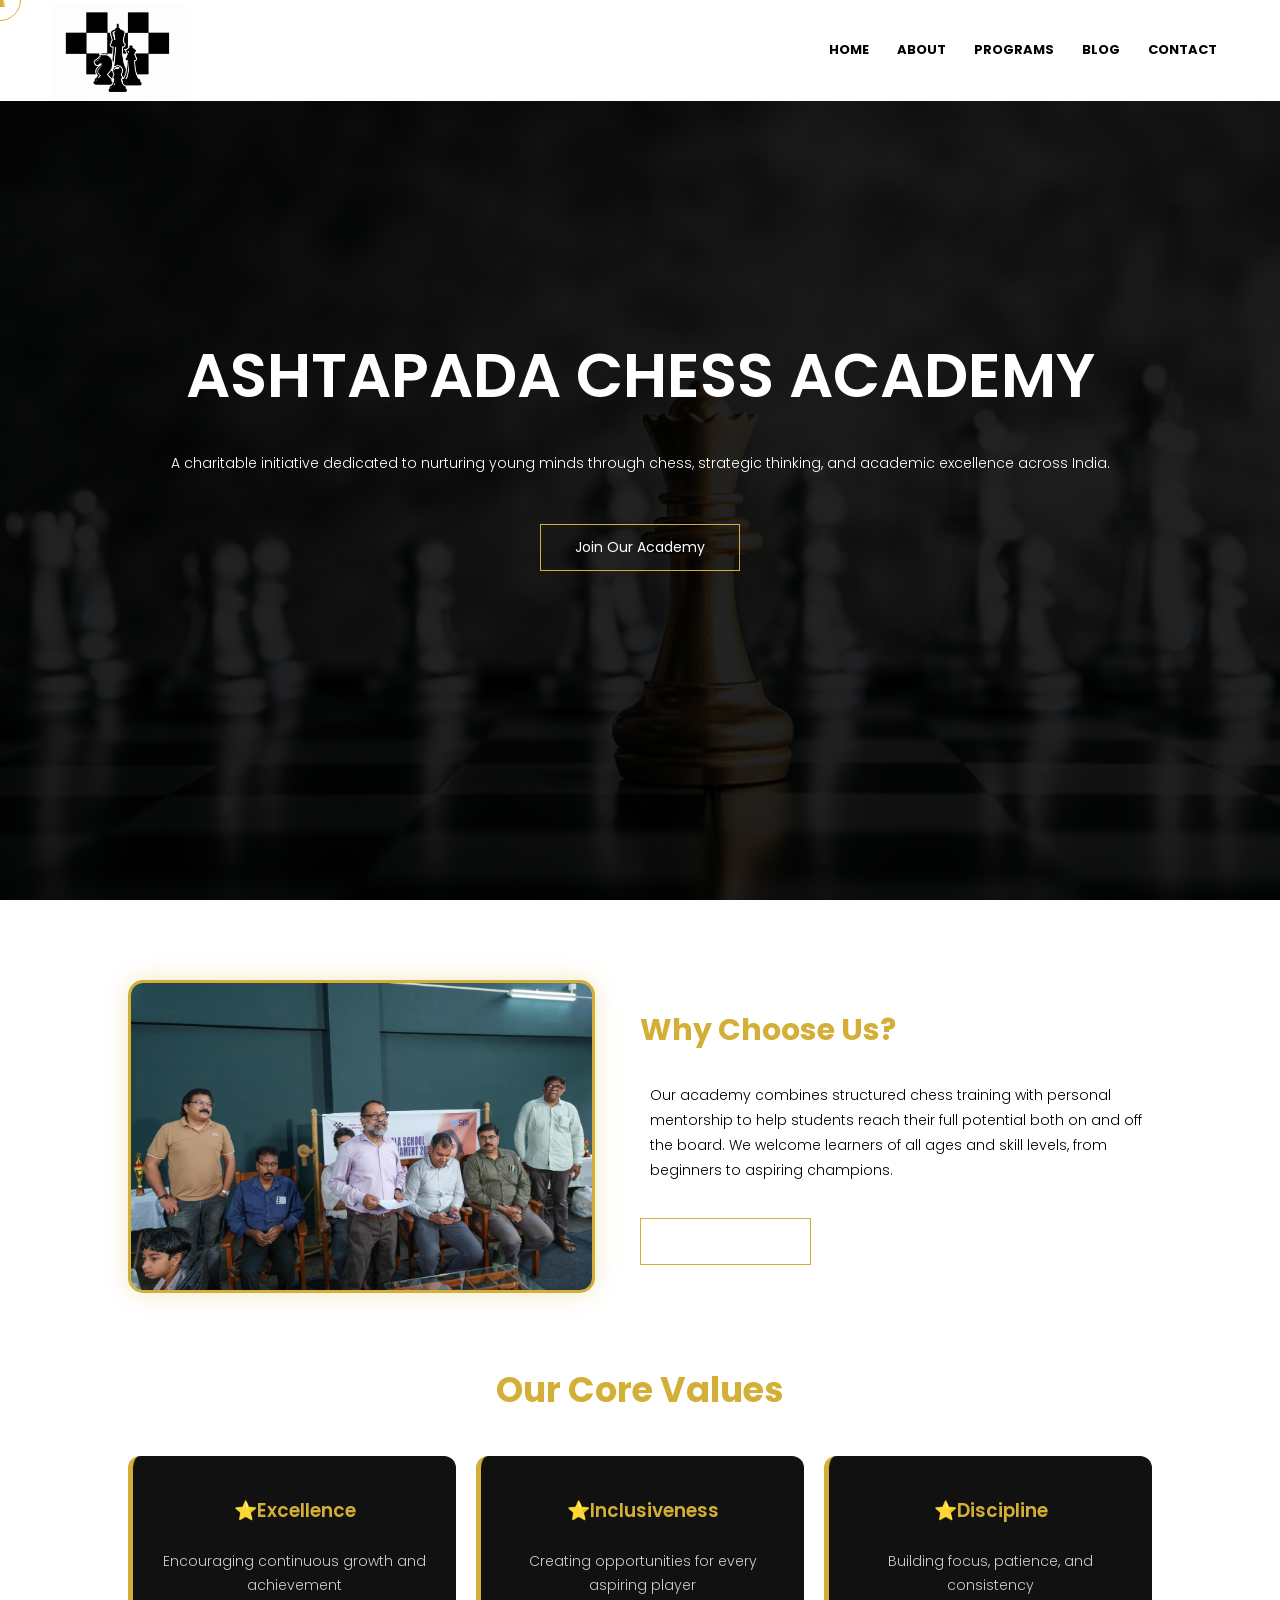
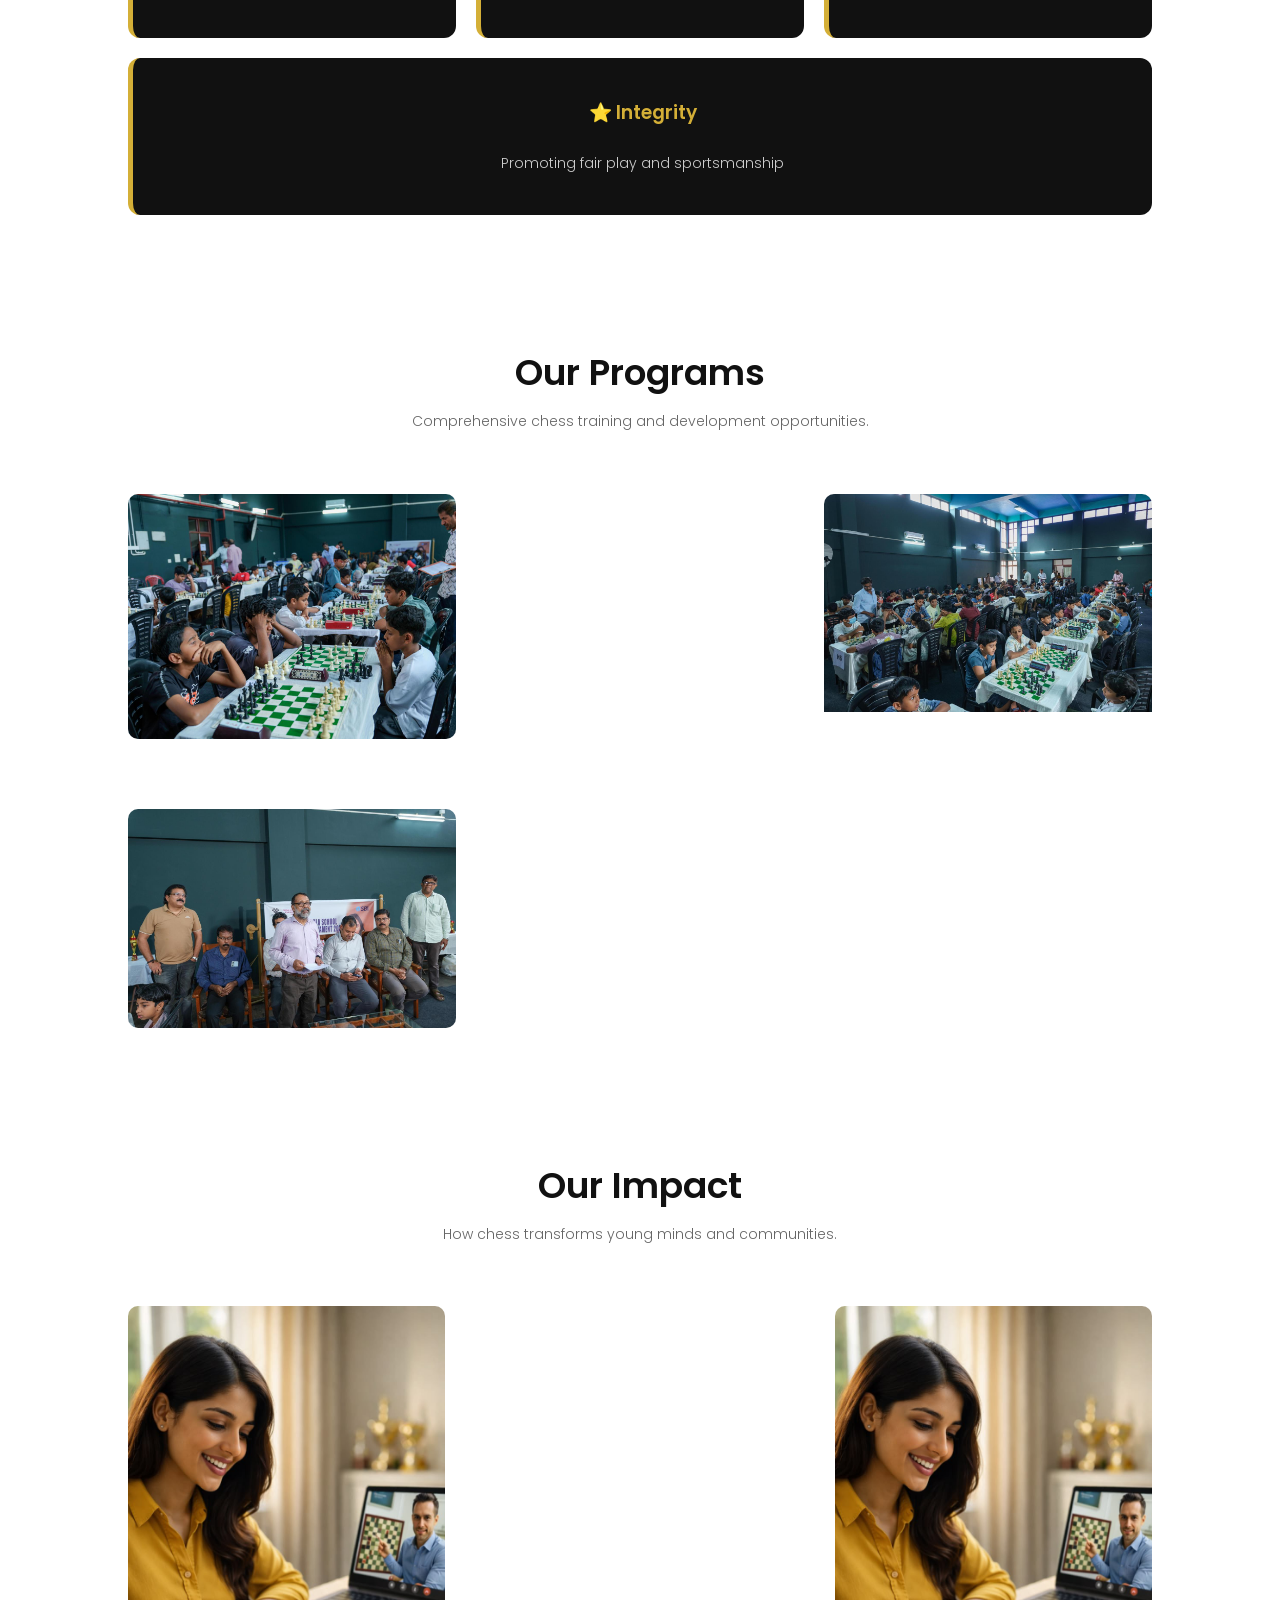
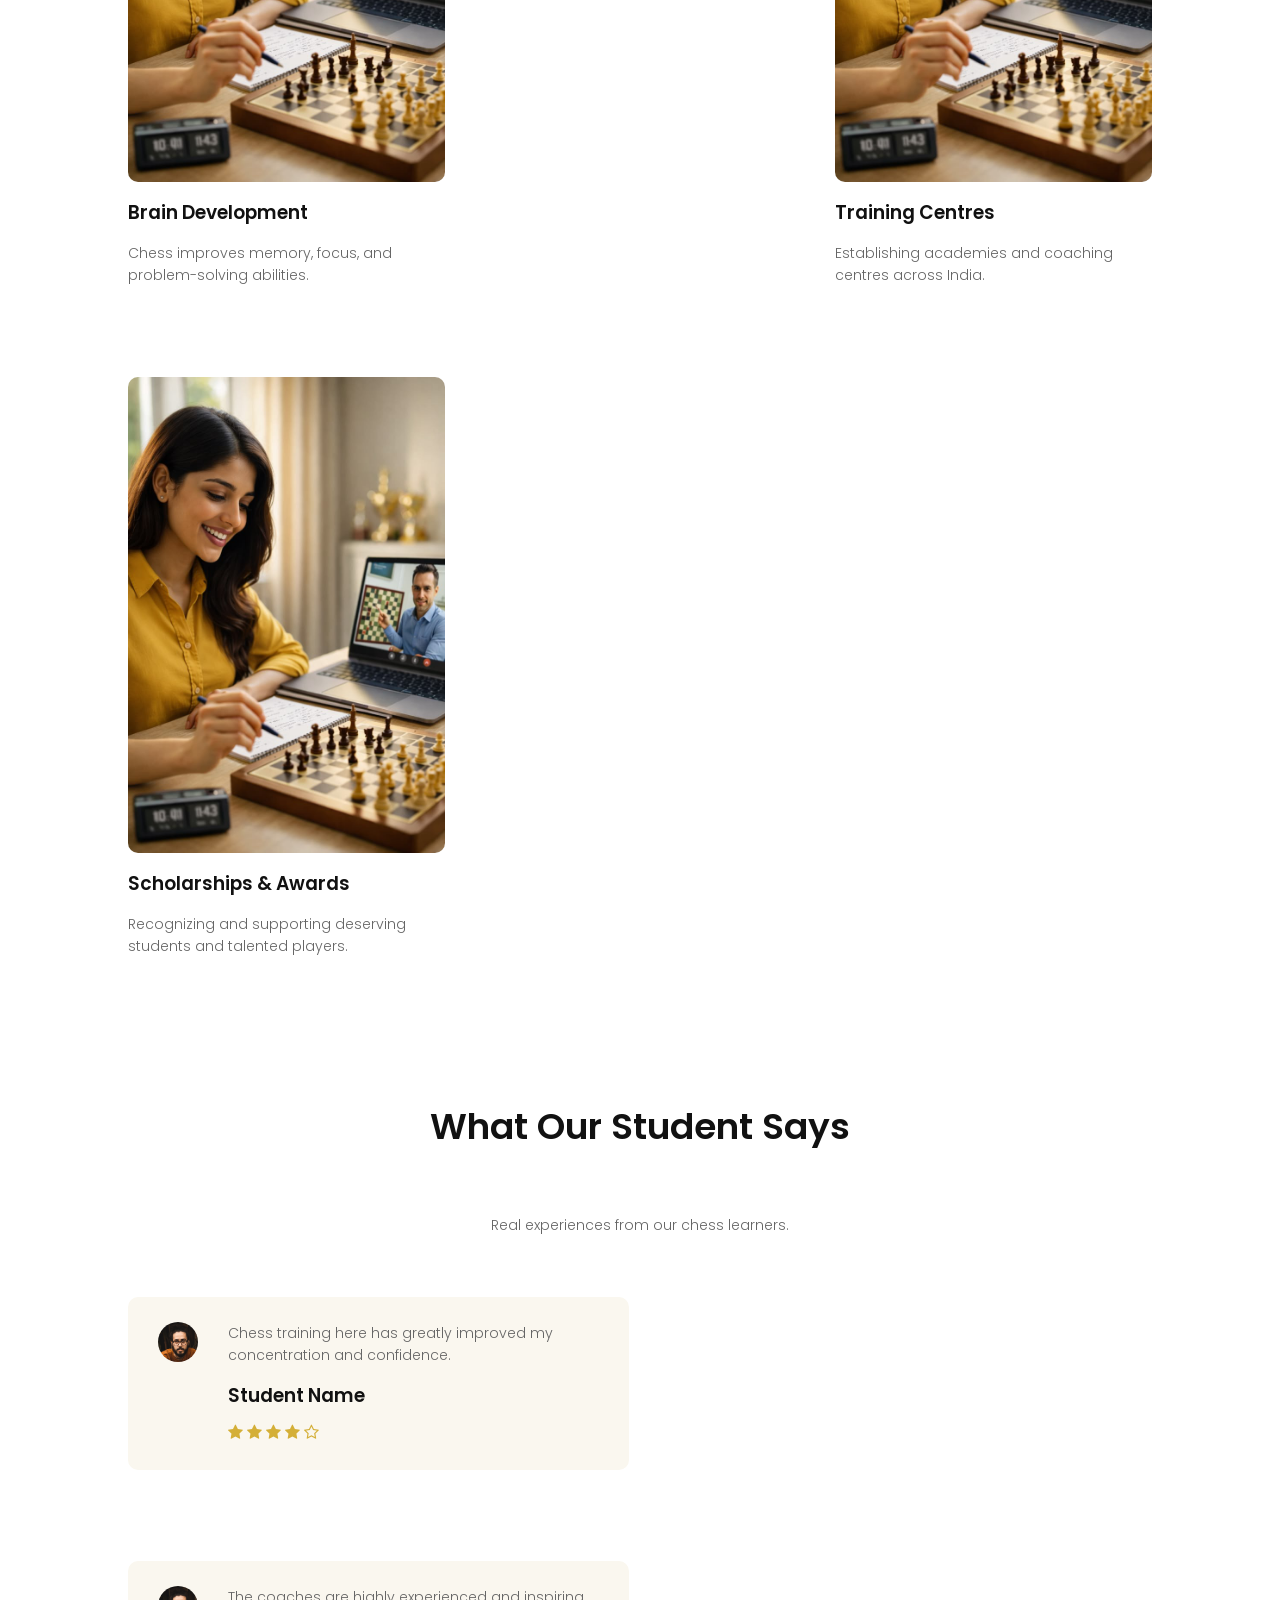
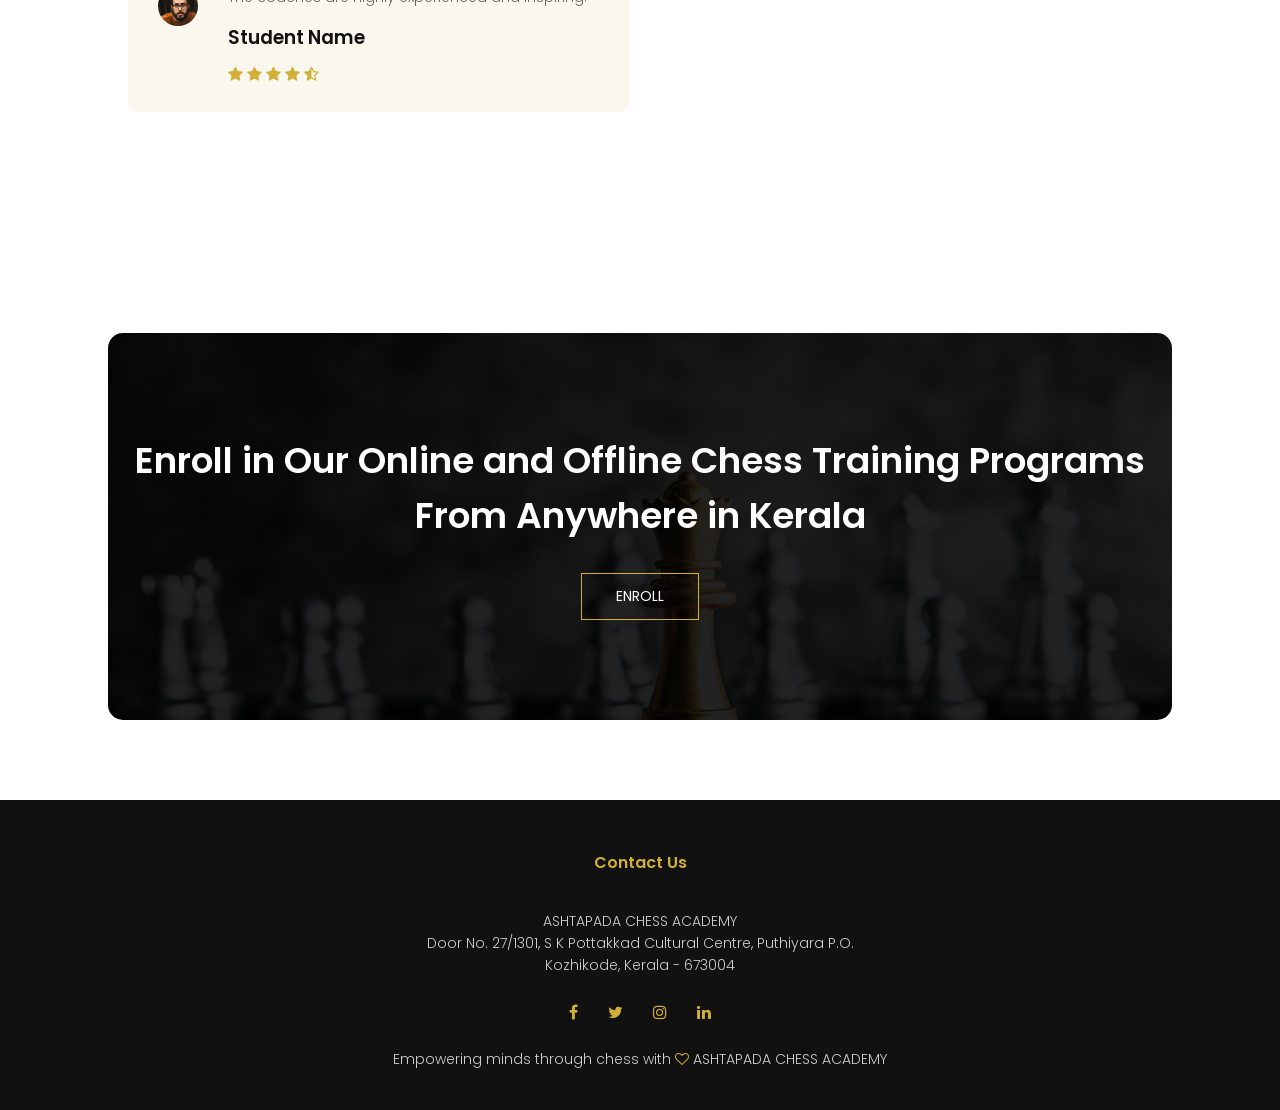
<file: index.html>
<html>
<head>
<meta name="viewport" content="width=device-width, initial-scale=1.0">
<title>ASHTAPADA CHESS ACADEMY</title>
<!-- Favicon (Browser Tab Icon) -->
    <link rel="icon" type="image/jpeg" href="images/logo_only.png">
<link rel="stylesheet" href="style.css">
<link href="https://fonts.googleapis.com/css?family=Poppins:100,200,300,400,600,700&display=swap" rel="stylesheet">
<link rel="stylesheet" href="https://stackpath.bootstrapcdn.com/font-awesome/4.7.0/css/font-awesome.min.css"> 
</head>
<body>
    <div class="cursor-knight"> ♞ </div>
    <div class="cursor-ring"></div>

    <script>
        const knight = document.querySelector(".cursor-knight");
        const ring = document.querySelector(".cursor-ring");

        let mouseX = 0;
        let mouseY = 0;

        let ringX = 0;
        let ringY = 0;

        document.addEventListener("mousemove",(e)=>{

            mouseX = e.clientX;
            mouseY = e.clientY;

            knight.style.left = mouseX + "px";
            knight.style.top = mouseY + "px";
        });

        function animate(){

            ringX += (mouseX - ringX) * 0.15;
            ringY += (mouseY - ringY) * 0.15;

            ring.style.left = ringX + "px";
            ring.style.top = ringY + "px";

            requestAnimationFrame(animate);
        }

        animate();
    </script>
    
    <section class="header">
        
        <nav>
            <a href="index.html"><img src="images/logo_only.png"></a>
            
            <div class="nav-links" id="navLinks">  
                <i class="fa fa-close" onclick="hideMenu()"></i>
                <ul>
                    <li><a href="index.html">HOME</a></li>
                    <li><a href="about.html">ABOUT</a></li>
                    <li><a href="programs.html">PROGRAMS</a></li>
                    <li><a href="blog.html">BLOG</a></li>
                    <li><a href="contact.html">CONTACT</a></li>
                </ul>
            </div>
            <i class="fa fa-bars" onclick="showMenu()"></i>
        </nav>
        
        <div class="text-box">
            <h1>ASHTAPADA CHESS ACADEMY</h1>
            <p>A charitable initiative dedicated to nurturing young minds through chess, strategic thinking, and academic excellence across India.</p>
            <a href="contact.html" class="hero-btn">Join Our Academy</a>
        </div>
    </section>
    
<!---------- about ----------->
<section class="about-us">

    <div class="about-row">

        <div class="about-image">
            <img src="images/workshop.jpeg" alt="Ashtapada Chess Academy">
        </div>

        <div class="about-content">
            <h2>Why Choose Us?</h2>
            <p>
                Our academy combines structured chess training with personal
                mentorship to help students reach their full potential both on
                and off the board. We welcome learners of all ages and skill
                levels, from beginners to aspiring champions.
            </p>

            <a href="about.html" class="hero-btn red-btn">
                More About Us
            </a>
        </div>

    </div>

    <div class="values-section">

        <h2>Our Core Values</h2>

        <div class="values-row">

            <div class="value-card">
                <h3>⭐Excellence</h3>
                <p>Encouraging continuous growth and achievement</p>
            </div>

            <div class="value-card">
                <h3>⭐Inclusiveness</h3>
                <p>Creating opportunities for every aspiring player</p>
            </div>

            <div class="value-card">
                <h3>⭐Discipline</h3>
                <p>Building focus, patience, and consistency</p>
            </div>

            <div class="value-card">
                <h3>⭐ Integrity</h3>
                <p>Promoting fair play and sportsmanship</p>
            </div>

        </div>

    </div>

</section>
    
<!---------- programs ---------->
    
    <section class="campus">
        <h1>Our Programs</h1>
        <p>Comprehensive chess training and development opportunities.</p>
            <div class="row">
                <div class="campus-col">
                    <img src="images/tournament.jpeg">
                    <div class="layer">
                        <h3>ONLINE COACHING</h3>
                    </div>
                </div>
                <div class="campus-col">
                    <img src="images/tournament1.jpeg">
                    <div class="layer">
                        <h3>TOURNAMENTS</h3>
                    </div>
                </div>
                <div class="campus-col">
                    <img src="images/workshop.jpeg">
                    <div class="layer">
                        <h3>WORKSHOPS</h3>
                    </div>
                </div>
                
            </div>
    </section>
    
<!---------- Blog ---------->
    
    <section class="facility">
        <h1>Our Impact</h1>
        <p>How chess transforms young minds and communities.</p>
            <div class="row">
                <div class="facility-col">
                    <img src="images/coaching.jpg">
                    <h3>Brain Development</h3>
                    <p>Chess improves memory, focus, and problem-solving abilities.</p>
                </div>
                <div class="facility-col">
                    <img src="images/coaching.jpg">
                    <h3>Training Centres</h3>
                    <p>Establishing academies and coaching centres across India.</p>
                </div>
                <div class="facility-col">
                    <img src="images/coaching.jpg">
                    <h3>Scholarships & Awards</h3>
                    <p>Recognizing and supporting deserving students and talented players.</p>
                </div>
            </div>
    </section>
    
    
<!---------- testimonials ---------->
    
    <section class="testimonials">
        <h1>What Our Student Says</h1>
        <p>Real experiences from our chess learners.</p>
            <div class="row">
                <div class="testimonial-col">
                    <img src="images/user2.jpg">
                    <div> 
                        <p>Chess training here has greatly improved my concentration and confidence.</p>
                        <h3>Student Name</h3>
                        <i class="fa fa-star"></i>
                        <i class="fa fa-star"></i>
                        <i class="fa fa-star"></i>
                        <i class="fa fa-star"></i>
                        <i class="fa fa-star-o"></i>
                    </div>
                </div>
                <div class="testimonial-col">
                    <img src="images/user2.jpg">
                    <div>
                        <p>The coaches are highly experienced and inspiring.</p>
                        <h3>Student Name</h3>
                        <i class="fa fa-star"></i>
                        <i class="fa fa-star"></i>
                        <i class="fa fa-star"></i>
                        <i class="fa fa-star"></i>
                        <i class="fa fa-star-half-o"></i>
                    </div>
                </div>
                
            </div>
    </section>
    
<!------ Call To Action ------>

<section class="cta">
    
       <h1>Enroll in Our Online and Offline Chess Training Programs<br>From Anywhere in Kerala</h1>
        <a href="" class="hero-btn">ENROLL</a>
    
</section>    
 
<!-------- footer ---------->

<section class="footer">
        <h4>Contact Us</h4>
        <p>ASHTAPADA CHESS ACADEMY<br>Door No. 27/1301, S K Pottakkad Cultural Centre, Puthiyara P.O.<br>Kozhikode, Kerala - 673004</p>
        <div class="icons">
            <a href=""><i class="fa fa-facebook"></i></a>
            <a href=""><i class="fa fa-twitter"></i></a>
            <a href=""><i class="fa fa-instagram"></i></a>
            <a href=""><i class="fa fa-linkedin"></i></a>
            
        </div>
        <a href="" class="footer-link"><p>Empowering minds through chess with <i class="fa fa-heart-o"></i> ASHTAPADA CHESS ACADEMY</p></a>
</section>    
  
  
<!----JavaScript for toggle menu---->
<script>
    var navLinks = document.getElementById("navLinks");

    function showMenu() {
        navLinks.style.right = "0";
    }

    function hideMenu() {
        navLinks.style.right = "-200px";
    }
</script> 
    
</body>
</html>
</file>
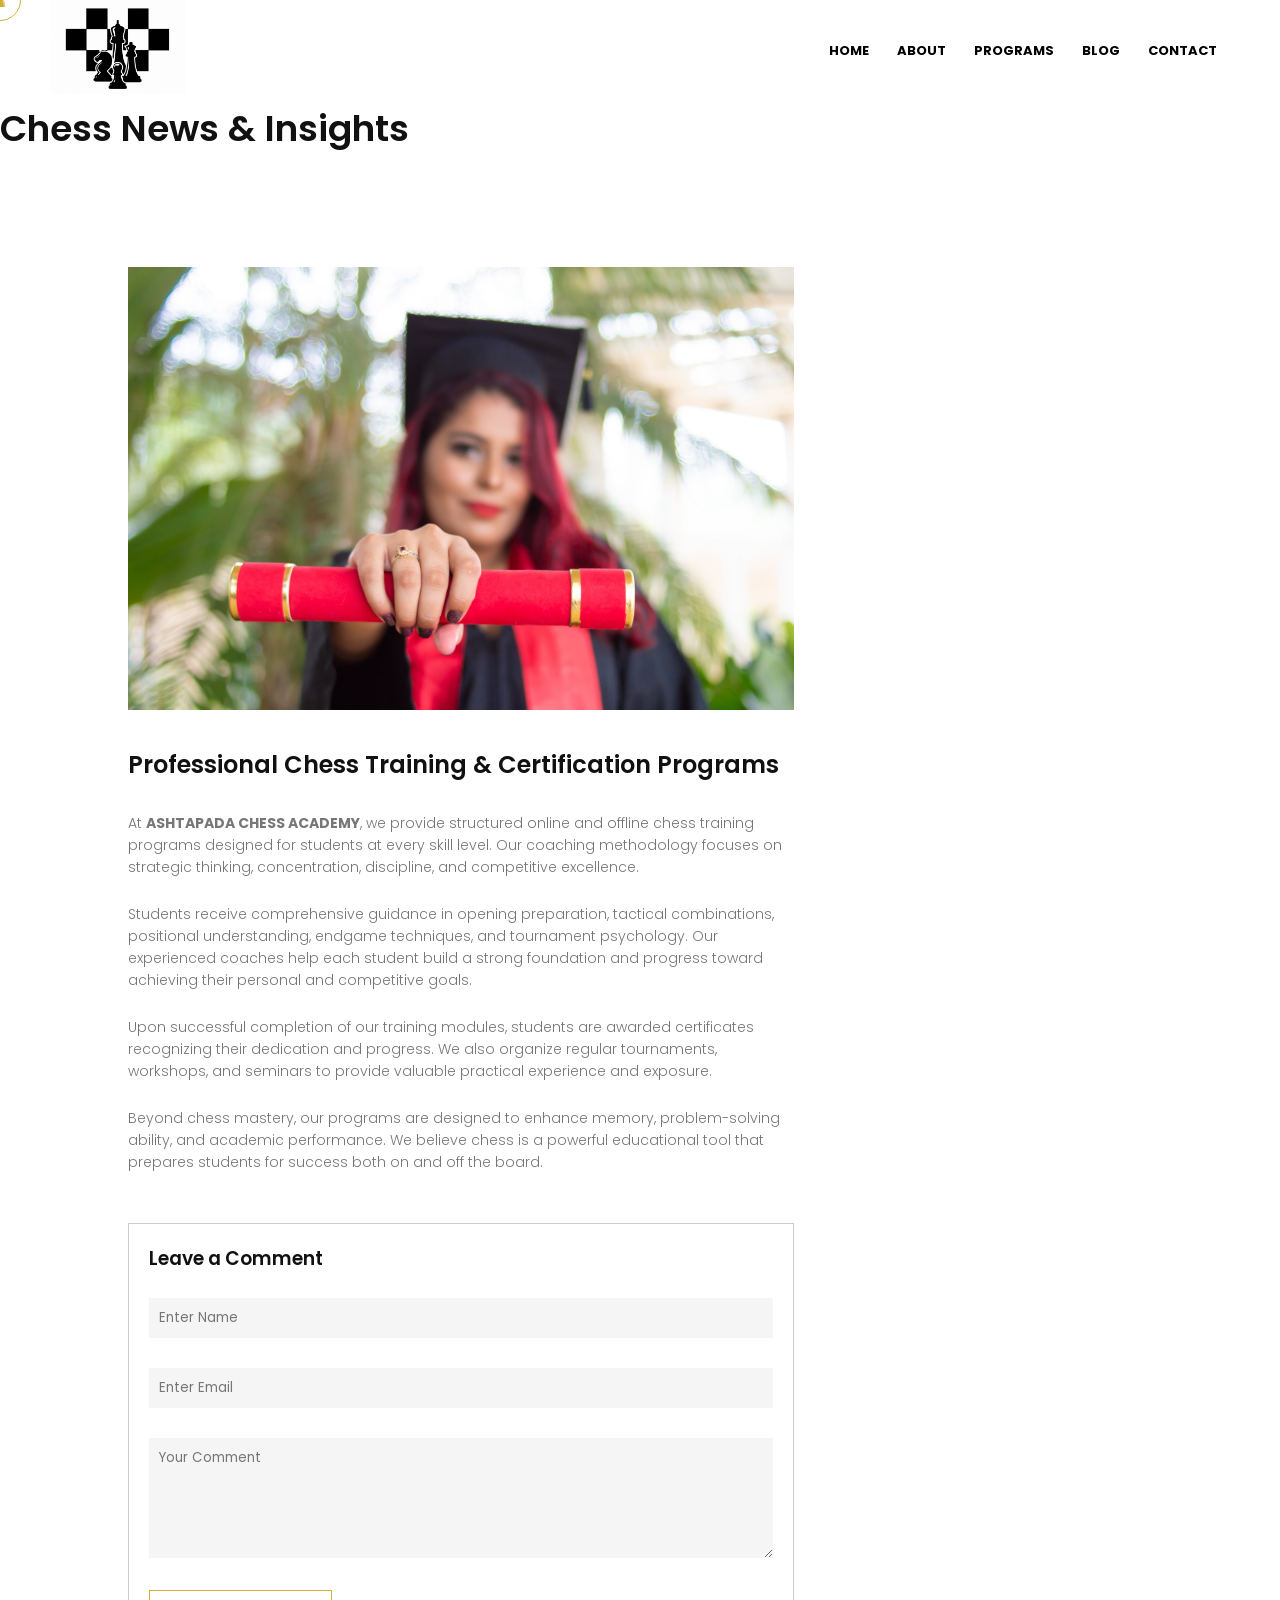
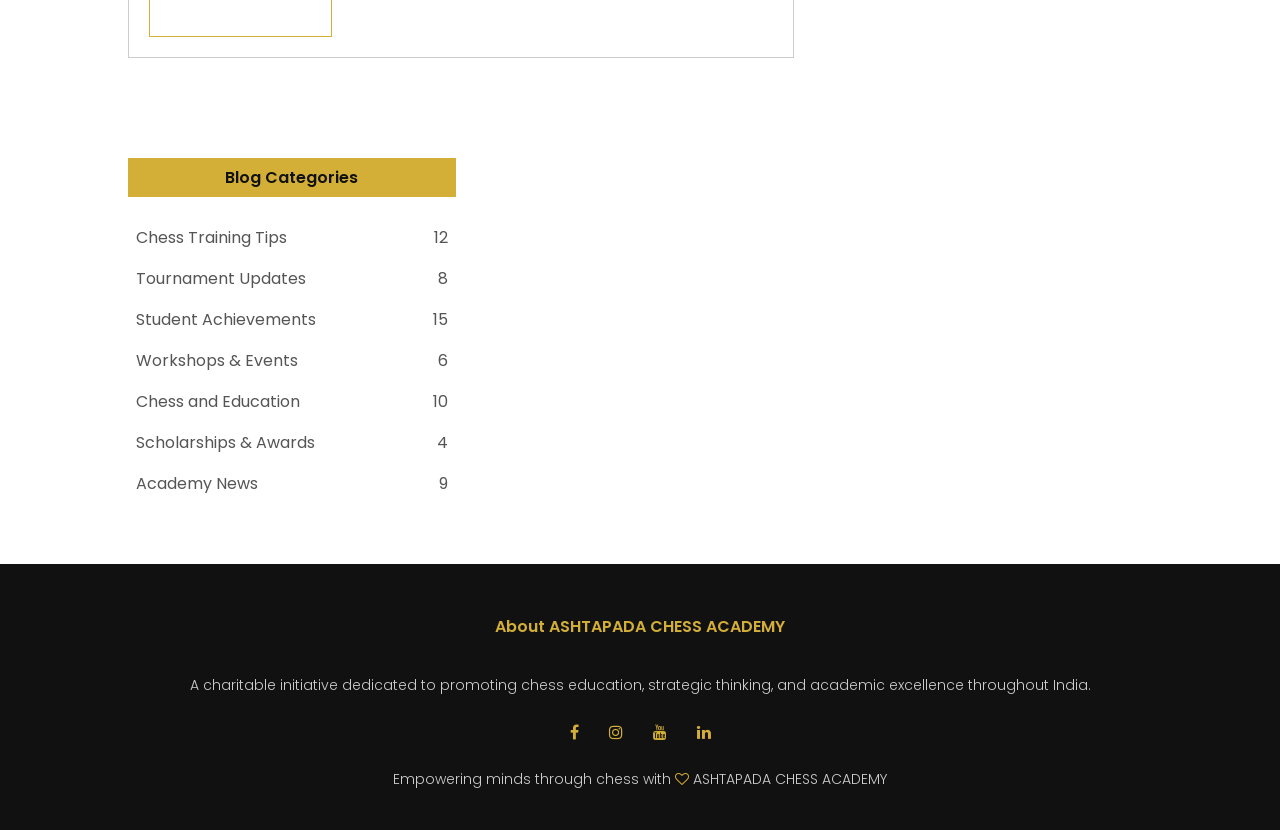
<file: blog.html>
<!DOCTYPE html>
<html>
<head>
<meta name="viewport" content="width=device-width, initial-scale=1.0">
<title>News & Insights | ASHTAPADA CHESS ACADEMY</title>
<link rel="stylesheet" href="style.css">
<link href="https://fonts.googleapis.com/css?family=Poppins:100,200,300,400,600,700&display=swap" rel="stylesheet">
<link rel="stylesheet" href="https://stackpath.bootstrapcdn.com/font-awesome/4.7.0/css/font-awesome.min.css">
</head>
<body>

    <div class="cursor-knight"> ♞ </div>
    <div class="cursor-ring"></div>

    <script>
        const knight = document.querySelector(".cursor-knight");
        const ring = document.querySelector(".cursor-ring");

        let mouseX = 0;
        let mouseY = 0;

        let ringX = 0;
        let ringY = 0;

        document.addEventListener("mousemove",(e)=>{

            mouseX = e.clientX;
            mouseY = e.clientY;

            knight.style.left = mouseX + "px";
            knight.style.top = mouseY + "px";
        });

        function animate(){

            ringX += (mouseX - ringX) * 0.15;
            ringY += (mouseY - ringY) * 0.15;

            ring.style.left = ringX + "px";
            ring.style.top = ringY + "px";

            requestAnimationFrame(animate);
        }

        animate();
    </script>

    <!-- Sub Header -->
    <section class="sub-header">
        <nav>
            <a href="index.html"><img src="images/logo_only.png"></a>
            
            <div class="nav-links" id="navLinks">  
                <i class="fa fa-close" onclick="hideMenu()"></i>
                <ul>
                    <li><a href="index.html">HOME</a></li>
                    <li><a href="about.html">ABOUT</a></li>
                    <li><a href="programs.html">PROGRAMS</a></li>
                    <li><a href="blog.html">BLOG</a></li>
                    <li><a href="contact.html">CONTACT</a></li>
                </ul>
            </div>
            <i class="fa fa-bars" onclick="showMenu()"></i>
        </nav>
        <h1>Chess News & Insights</h1>
    </section>


    <!-- Blog Page Content -->
    <section class="blog-content">
        <div class="row">

            <!-- Left Section -->
            <div class="blog-left">
                <img src="images/certificate.jpg" alt="Chess Training Certificate">
                <h2>Professional Chess Training & Certification Programs</h2>

                <p>
                    At <strong>ASHTAPADA CHESS ACADEMY</strong>, we provide structured
                    online and offline chess training programs designed for students
                    at every skill level. Our coaching methodology focuses on strategic
                    thinking, concentration, discipline, and competitive excellence.
                </p>
                <br>

                <p>
                    Students receive comprehensive guidance in opening preparation,
                    tactical combinations, positional understanding, endgame techniques,
                    and tournament psychology. Our experienced coaches help each student
                    build a strong foundation and progress toward achieving their
                    personal and competitive goals.
                </p>
                <br>

                <p>
                    Upon successful completion of our training modules, students are
                    awarded certificates recognizing their dedication and progress.
                    We also organize regular tournaments, workshops, and seminars to
                    provide valuable practical experience and exposure.
                </p>
                <br>

                <p>
                    Beyond chess mastery, our programs are designed to enhance memory,
                    problem-solving ability, and academic performance. We believe chess
                    is a powerful educational tool that prepares students for success
                    both on and off the board.
                </p>

                <!-- Comment Box -->
                <div class="comment-box">
                    <h3>Leave a Comment</h3>

                    <form class="comment-form">
                        <input type="text" placeholder="Enter Name">
                        <input type="email" placeholder="Enter Email">
                        <textarea rows="5" placeholder="Your Comment"></textarea>
                        <button type="submit" class="hero-btn red-btn">
                            POST COMMENT
                        </button>
                    </form>
                </div>
            </div>


            <!-- Right Section -->
            <div class="blog-right">
                <h3>Blog Categories</h3>

                <div>
                    <span>Chess Training Tips</span>
                    <span>12</span>
                </div>
                <div>
                    <span>Tournament Updates</span>
                    <span>8</span>
                </div>
                <div>
                    <span>Student Achievements</span>
                    <span>15</span>
                </div>
                <div>
                    <span>Workshops & Events</span>
                    <span>6</span>
                </div>
                <div>
                    <span>Chess and Education</span>
                    <span>10</span>
                </div>
                <div>
                    <span>Scholarships & Awards</span>
                    <span>4</span>
                </div>
                <div>
                    <span>Academy News</span>
                    <span>9</span>
                </div>
            </div>

        </div>
    </section>


    <!-- Footer -->
    <section class="footer">
        <h4>About ASHTAPADA CHESS ACADEMY</h4>
        <p>
            A charitable initiative dedicated to promoting chess education,
            strategic thinking, and academic excellence throughout India.
        </p>

        <div class="icons">
            <a href="#"><i class="fa fa-facebook"></i></a>
            <a href="#"><i class="fa fa-instagram"></i></a>
            <a href="#"><i class="fa fa-youtube"></i></a>
            <a href="#"><i class="fa fa-linkedin"></i></a>
        </div>

        <p>
            Empowering minds through chess with
            <i class="fa fa-heart-o"></i>
            ASHTAPADA CHESS ACADEMY
        </p>
    </section>


    <!-- JavaScript for Toggle Menu -->
    <script>
        var navLinks = document.getElementById("navLinks");

        function showMenu() {
            navLinks.style.right = "0";
        }

        function hideMenu() {
            navLinks.style.right = "-200px";
        }
    </script>

</body>
</html>
</file>
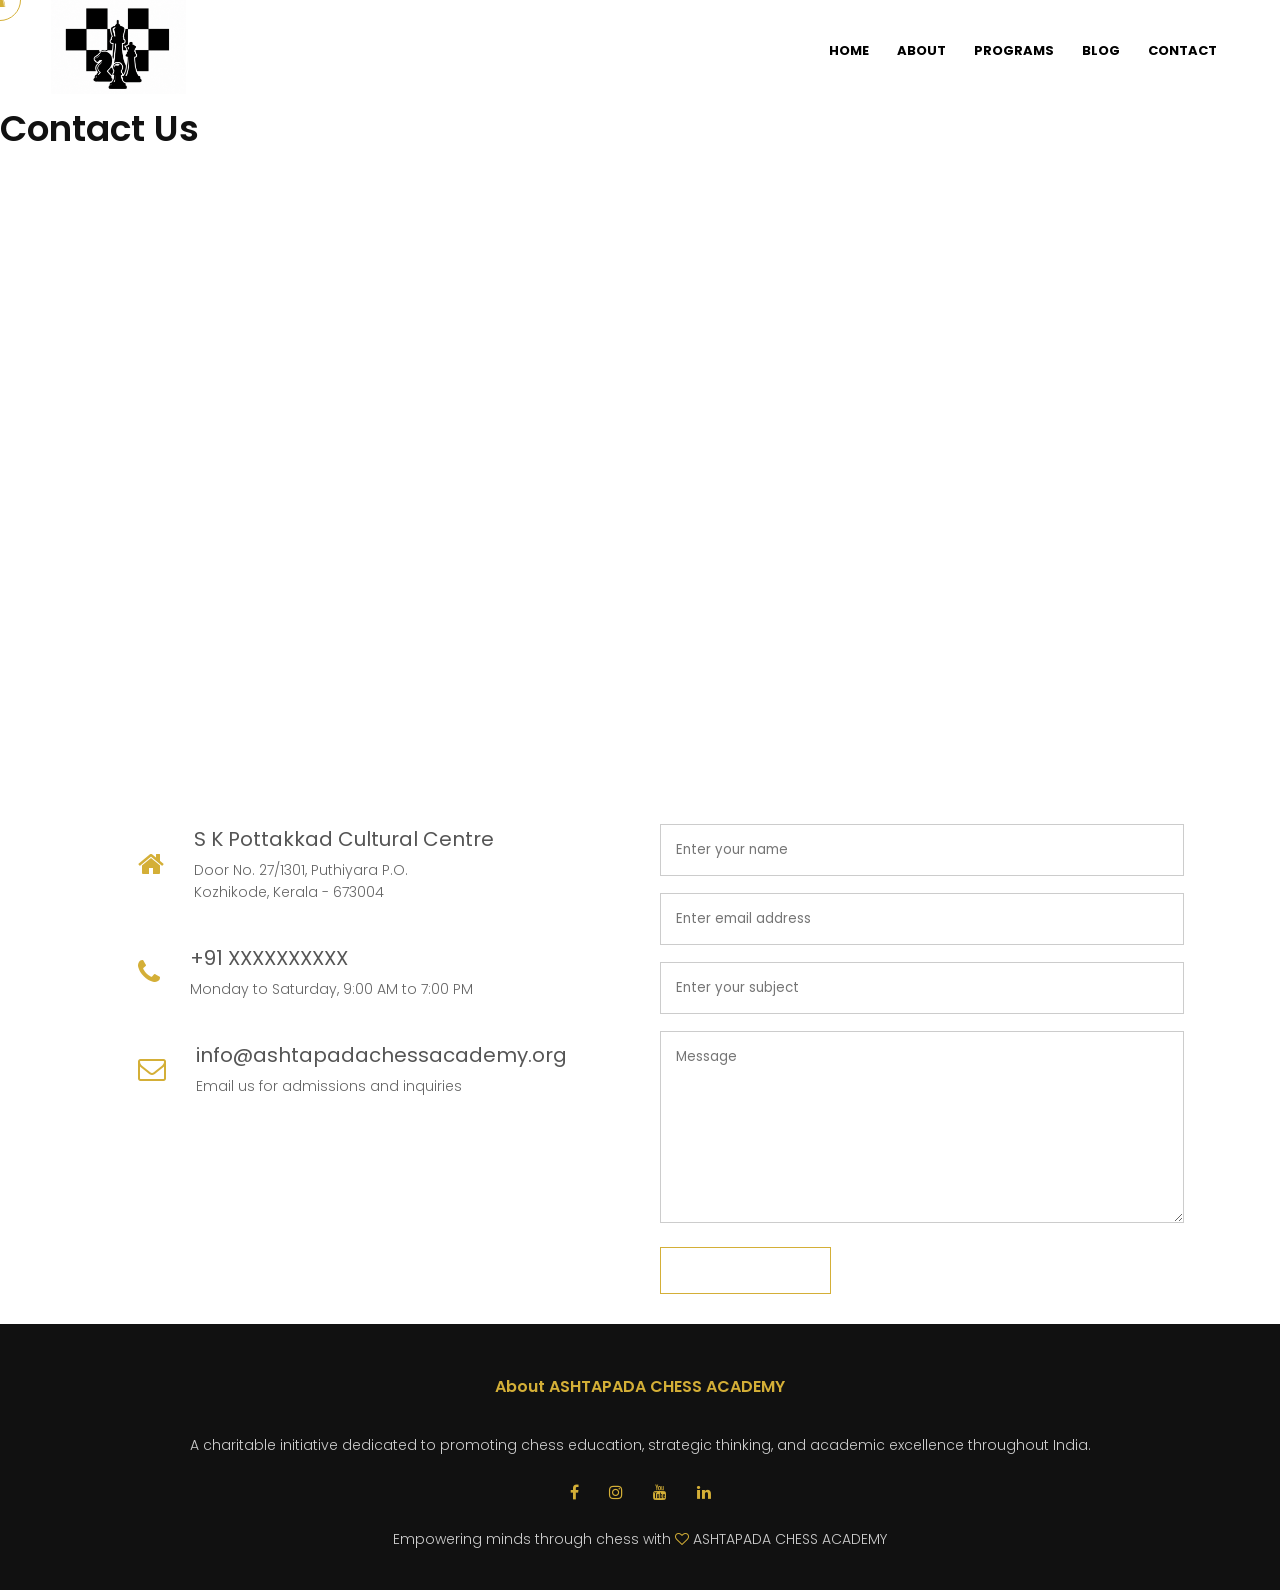
<file: contact.html>
<!DOCTYPE html>
<html>
<head>
<meta name="viewport" content="width=device-width, initial-scale=1.0">
<title>Contact Us | ASHTAPADA CHESS ACADEMY</title>
<link rel="stylesheet" href="style.css">
<link href="https://fonts.googleapis.com/css?family=Poppins:100,200,300,400,600,700&display=swap" rel="stylesheet">
<link rel="stylesheet" href="https://stackpath.bootstrapcdn.com/font-awesome/4.7.0/css/font-awesome.min.css">
</head>
<body>

    <div class="cursor-knight"> ♞ </div>
    <div class="cursor-ring"></div>

    <script>
        const knight = document.querySelector(".cursor-knight");
        const ring = document.querySelector(".cursor-ring");

        let mouseX = 0;
        let mouseY = 0;

        let ringX = 0;
        let ringY = 0;

        document.addEventListener("mousemove",(e)=>{

            mouseX = e.clientX;
            mouseY = e.clientY;

            knight.style.left = mouseX + "px";
            knight.style.top = mouseY + "px";
        });

        function animate(){

            ringX += (mouseX - ringX) * 0.15;
            ringY += (mouseY - ringY) * 0.15;

            ring.style.left = ringX + "px";
            ring.style.top = ringY + "px";

            requestAnimationFrame(animate);
        }

        animate();
    </script>

    <!-- Sub Header -->
    <section class="sub-header">
        <nav>
            <a href="index.html"><img src="images/logo_only.png"></a>
            
            <div class="nav-links" id="navLinks">  
                <i class="fa fa-close" onclick="hideMenu()"></i>
                <ul>
                    <li><a href="index.html">HOME</a></li>
                    <li><a href="about.html">ABOUT</a></li>
                    <li><a href="programs.html">PROGRAMS</a></li>
                    <li><a href="blog.html">BLOG</a></li>
                    <li><a href="contact.html">CONTACT</a></li>
                </ul>
            </div>
            <i class="fa fa-bars" onclick="showMenu()"></i>
        </nav>
        <h1>Contact Us</h1>
    </section>


    <!-- Location Map -->
    <section class="location">
        <iframe
            src="https://www.google.com/maps?q=S%20K%20Pottakkad%20Cultural%20Centre%2C%20Puthiyara%2C%20Kozhikode%2C%20Kerala%20673004&output=embed"
            width="100%"
            height="450"
            frameborder="0"
            style="border:0;"
            allowfullscreen>
        </iframe>
    </section>


    <!-- Contact Section -->
    <section class="contact-us">
        <div class="row">

            <!-- Contact Details -->
            <div class="contact-col">

                <div>
                    <i class="fa fa-home"></i>
                    <span>
                        <h5>S K Pottakkad Cultural Centre</h5>
                        <p>
                            Door No. 27/1301, Puthiyara P.O.<br>
                            Kozhikode, Kerala - 673004
                        </p>
                    </span>
                </div>

                <div>
                    <i class="fa fa-phone"></i>
                    <span>
                        <h5>+91 XXXXXXXXXX</h5>
                        <p>Monday to Saturday, 9:00 AM to 7:00 PM</p>
                    </span>
                </div>

                <div>
                    <i class="fa fa-envelope-o"></i>
                    <span>
                        <h5>info@ashtapadachessacademy.org</h5>
                        <p>Email us for admissions and inquiries</p>
                    </span>
                </div>

            </div>


            <!-- Contact Form -->
<div class="contact-col">

    <form action="https://formsubmit.co/aishwaryakavil@gmail.com" method="POST">

        <input type="text" name="name" placeholder="Enter your name" required>

        <input type="email" name="email" placeholder="Enter email address" required>

        <input type="text" name="subject" placeholder="Enter your subject" required>

        <textarea rows="8" name="message" placeholder="Message" required></textarea>

        <!-- FormSubmit Settings -->
        <input type="hidden" name="_captcha" value="false">
        <input type="hidden" name="_template" value="table">

        <button type="submit" class="hero-btn red-btn">
            Send Message
        </button>

    </form>

</div>

        </div>
    </section>


    <!-- Footer -->
    <section class="footer">
        <h4>About ASHTAPADA CHESS ACADEMY</h4>
        <p>
            A charitable initiative dedicated to promoting chess education,
            strategic thinking, and academic excellence throughout India.
        </p>

        <div class="icons">
            <a href="#"><i class="fa fa-facebook"></i></a>
            <a href="#"><i class="fa fa-instagram"></i></a>
            <a href="#"><i class="fa fa-youtube"></i></a>
            <a href="#"><i class="fa fa-linkedin"></i></a>
        </div>

        <p>
            Empowering minds through chess with
            <i class="fa fa-heart-o"></i>
            ASHTAPADA CHESS ACADEMY
        </p>
    </section>


    <!-- JavaScript for Toggle Menu -->
    <script>
        var navLinks = document.getElementById("navLinks");

        function showMenu() {
            navLinks.style.right = "0";
        }

        function hideMenu() {
            navLinks.style.right = "-200px";
        }
    </script>

</body>
</html>
</file>
<file: style.css>
*{
    margin: 0;
    padding: 0;
    font-family: 'Poppins', sans-serif;
}

body{
    cursor:none;
}

.cursor-knight{
    position:fixed;
    left:0;
    top:0;
    transform:translate(-50%,-50%);
    pointer-events:none;
    z-index:9999;

    font-size:18px;
    color:#d4af37;
}

.cursor-ring{
    position:fixed;
    left:0;
    top:0;
    width:40px;
    height:40px;
    border:1px solid #d4af37;
    border-radius:50%;
    transform:translate(-50%,-50%);
    pointer-events:none;
    z-index:9998;
}

.header{
    min-height: 100vh;
    width: 100%;
    background-image: linear-gradient(rgba(0,0,0,0.75),rgba(0,0,0,0.75)),url(images/banner.jpg);
    background-position: center;
    background-size: cover;
    position: relative;
    overflow: hidden;
}

nav{
    display: flex;
    padding: 2% 4%;
    justify-content: space-between;
    align-items: center;
    background-color: #fff;
    max-height: 50px;
}

nav img{
    width: 135px;
}

.nav-links{
    flex: 1;
    text-align: right;
}

.nav-links ul li{
    list-style: none;
    display: inline-block;
    padding: 8px 12px;
    position: relative;
}

.nav-links ul li a{
    color: #000000;
    text-decoration: none;
    font-size: 13px;
    font-weight: bold;
}

.nav-links ul li::after{
    content: '';
    width: 0%;
    height: 2px;
    background: #d4af37;
    display: block;
    margin: auto;
    transition: .5s;
}

.nav-links ul li:hover::after{
    width: 100%;
}

nav .fa{
    display: none;
}

.nav-links a.active, .nav-links a:hover {
    color: #d4af37;
}

.text-box{
    width: 90%;
    color: #ffffff;
    position: absolute;
    top: 50%;
    left: 50%;
    transform: translate(-50%, -50%);
    text-align: center;
}

.text-box h1{
    font-size: 62px;
    color: #ffffff;
}

.text-box p{
    margin: 20px 0 40px;
    font-size: 14px;
    color: #ffffff;
}

.hero-btn{
    display: inline-block;
    text-decoration: none;
    color: #ffffff;
    border: 1px solid #d4af37;
    padding: 12px 34px;
    font-size: 13px;
    background: transparent;
    position: relative;
    cursor: pointer;
    transition: 1s;
}

.hero-btn:hover{
    border: 1px solid #d4af37;
    background: #d4af37;
    color: #000000;
}

@media(max-width: 700px){
    .nav-links ul li{
        display: block;
    }

    .nav-links{
        position: fixed;
        background: #111111;
        height: 100vh;
        width: 200px;
        top: 0;
        right: -200px;
        text-align: left;
        z-index: 2;
        transition: 0.5s;
    }

    .nav-links ul{
        padding: 30px;
    }

    nav .fa{
        display: block;
        color: #ffffff;
        margin: 10px;
        font-size: 22px;
        cursor: pointer;
    }

    .text-box h1{
        font-size: 20px;
    }
}

/* =========================
   ABOUT US SECTION
========================= */

.about-us{
    width: 90%;
    margin: auto;
    padding: 80px 0;
    color: #fff;
}

.about-header{
    text-align: center;
    margin-bottom: 60px;
}

.about-header h1{
    font-size: 42px;
    color: #d4af37;
    margin-bottom: 20px;
    text-transform: uppercase;
    letter-spacing: 2px;
}

.about-header p{
    max-width: 850px;
    margin: auto;
    color: #ccc;
    line-height: 1.8;
    font-size: 17px;
}

/* =========================
   ABOUT ROW
========================= */

.about-row{
    display: flex;
    justify-content: space-between;
    align-items: center;
    gap: 40px;
    margin-bottom: 70px;
    flex-wrap: wrap;
}

.about-image{
    flex-basis: 45%;
}

.about-image img{
    width: 100%;
    border-radius: 15px;
    border: 3px solid #d4af37;
    box-shadow: 0 0 25px rgba(212,175,55,0.3);
}

.about-content{
    flex-basis: 50%;
}

.about-content h2{
    color: #d4af37;
    margin-bottom: 20px;
    font-size: 30px;
}

.about-content p{
    color: #000000;
    line-height: 1.8;
    margin-bottom: 25px;
}

/* =========================
   STATS SECTION
========================= */

.stats-row{
    display: flex;
    justify-content: space-between;
    gap: 20px;
    margin-bottom: 70px;
    flex-wrap: wrap;
}

.stat-card{
    flex: 1;
    min-width: 220px;
    background: #111;
    border: 1px solid #d4af37;
    padding: 30px 20px;
    border-radius: 15px;
    text-align: center;
    transition: 0.4s;
}

.stat-card:hover{
    transform: translateY(-8px);
    box-shadow: 0 0 25px rgba(212,175,55,0.35);
}

.stat-card h2{
    font-size: 40px;
    margin-bottom: 10px;
}

.stat-card h3{
    color: #d4af37;
    margin-bottom: 10px;
}

.stat-card p{
    color: #ccc;
}

/* =========================
   VALUES SECTION
========================= */

.values-section{
    text-align: center;
}

.values-section h2{
    color: #d4af37;
    font-size: 35px;
    margin-bottom: 40px;
}

.values-row{
    display: flex;
    justify-content: space-between;
    gap: 20px;
    flex-wrap: wrap;
}

.value-card{
    flex: 1;
    min-width: 220px;
    background: #111;
    border-left: 5px solid #d4af37;
    padding: 30px 20px;
    border-radius: 12px;
    transition: 0.4s;
}

.value-card:hover{
    transform: translateY(-8px);
    background: #ffffff;
    box-shadow: 0 0 20px rgba(212,175,55,0.35);
}

.value-card h3{
    color: #d4af37;
    margin-bottom: 15px;
}

.value-card p{
    color: #ccc;
    line-height: 1.7;
}

.value-card p:hover{
    color: #000000;
    line-height: 1.7;
}

/* =========================
   RESPONSIVE
========================= */

@media(max-width: 768px){

    .about-header h1{
        font-size: 32px;
    }

    .about-row{
        flex-direction: column;
    }

    .stats-row,
    .values-row{
        flex-direction: column;
    }

    .about-content{
        text-align: center;
    }
}

/*---------- course --------*/

.course{
    width: 80%;
    margin: auto;
    text-align: center;
    padding-top: 100px;
}

h1{
    font-size: 36px;
    font-weight: 600;
    color: #111111;
}

p{
    color: #666666;
    font-size: 14px;
    font-weight: 300;
    line-height: 22px;
    padding: 10px;
}

.row{
    margin-top: 5%;
    display: flex;
    justify-content: space-between;
}

.course-col{
    flex-basis: 31%;
    background: #ffffff;
    border-top: 4px solid #d4af37;
    border-radius: 10px;
    margin-bottom: 5%;
    padding: 20px 12px;
    box-sizing: border-box;
    transition: .5s;
}

h3{
    text-align: center;
    font-weight: 600;
    margin: 10px 0;
    color: #111111;
}

.course-col:hover{
    box-shadow: 0 0 20px 0 rgba(0, 0, 0, 0.2);
    background: #faf7ef;
}

@media (max-width:700px){
    .row{
        flex-direction: column;
    }
}

/*---------------- campus ----------------*/

.campus{
    width: 80%;
    margin: auto;
    text-align: center;
    padding-top: 50px;
}

.campus-col{
    flex-basis: 32%;
    border-radius: 10px;
    margin-bottom: 30px;
    position: relative;
    overflow: hidden;
}

.campus-col img{
    width: 100%;
}

.layer{
    background: transparent;
    height: 100%;
    width: 100%;
    top: 0;
    left: 0;
    position: absolute;
    transition: .5s;
}

.layer:hover{
    background: rgba(0, 0, 0, 0.7);
}

.layer h3{
    width: 100%;
    font-weight: 500;
    color: #ffffff;
    font-size: 26px;
    bottom: 0;
    left: 50%;
    transform: translateX(-50%);
    position: absolute;
    opacity: 0;
    transition: .5s;
}

.layer:hover h3{
    bottom: 49%;
    opacity: 1;
}

/*-------------- Facilities ----------------*/

.facility{
    width: 80%;
    margin: auto;
    text-align: center;
    padding-top: 100px;
}

.facility-col{
    flex-basis: 31%;
    border-radius: 10px;
    margin-bottom: 5%;
    text-align: left;
}

.facility-col img{
    width: 100%;
    border-radius: 10px;
}

.facility-col p{
    padding: 0;
}

.facility-col h3{
    margin-top: 16px;
    margin-bottom: 15px;
    text-align: left;
}

/*---------------- testimonials ------------------*/

.testimonials{
    width: 80%;
    margin: auto;
    padding-top: 100px;
    text-align: center;
}

.testimonial-col{
    flex-basis: 44%;
    border-radius: 10px;
    margin-bottom: 5%;
    text-align: left;
    background: #faf7ef;
    padding: 25px;
    cursor: pointer;
    display: flex;
}

.testimonial-col img{
    height: 40px;
    margin-left: 5px;
    margin-right: 30px;
    border-radius: 50%;
}

.testimonial-col p{
    padding: 0;
}

.testimonial-col h3{
    margin-top: 15px;
    text-align: left;
}

.testimonial-col .fa{
    color: #d4af37;
}

@media(max-width:700px){
    .testimonial-col img{
        margin-left: 0;
        margin-right: 15px;
    }
}

/*-------- Call To Action ----------*/

.cta{
    margin: 100px auto;
    width: 80%;
    background-image: linear-gradient(rgba(0,0,0,0.75),rgba(0,0,0,0.75)),url(images/banner2.jpg);
    background-position: center;
    background-size: cover;
    border-radius: 10px;
    text-align: center;
    padding: 100px 0;
}

.cta h1{
    color: #ffffff;
    margin-bottom: 40px;
    padding: 0;
}

@media(max-width:700px){
    .cta h1{
        font-size: 24px;
    }
}

/*--------------Footer---------------*/

.footer{
    width: 100%;
    text-align: center;
    padding: 30px 0;
    background: #111111;
}

.footer h4{
    margin-bottom: 25px;
    margin-top: 20px;
    font-weight: 600;
    color: #d4af37;
}

.footer p{
    color: #cccccc;
}

.icons .fa{
    color: #d4af37;
    margin: 0 13px;
    cursor: pointer;
    padding: 18px 0;
}

.fa-heart-o{
    color: #d4af37;
}

/* ====================================
   ABOUT PAGE
==================================== */

.about-us{
    width: 80%;
    margin: auto;
    padding: 80px 0;
}

.row{
    display: flex;
    justify-content: space-between;
    flex-wrap: wrap;
    gap: 40px;
}

.about-col{
    flex-basis: 48%;
}

.about-col img{
    width: 100%;
    border-radius: 12px;
    box-shadow: 0 10px 30px rgba(0,0,0,0.1);
}

.about-col h1,
.about-col h2{
    margin-bottom: 25px;
    color: #111;
}

.about-col p{
    color: #666;
    line-height: 1.8;
    margin-bottom: 18px;
}

.about-col h4{
    margin-top: 20px;
    color: #d4af37;
}

/* ====================================
   FOUNDER SECTION
==================================== */

.founder-section{
    width: 80%;
    margin: auto;
    padding: 80px 0;
    border-top: 1px solid #eee;
}

/* ====================================
   MISSION & VISION
==================================== */

.mission-vision{
    width: 80%;
    margin: auto;
    padding: 80px 0;
}

.mission-card{
    flex-basis: 48%;
    background: #fff;
    padding: 40px;
    border-radius: 12px;
    text-align: center;
    box-shadow: 0 5px 25px rgba(0,0,0,0.08);
    transition: .4s;
}

.mission-card:hover{
    transform: translateY(-8px);
}

.mission-card i{
    font-size: 40px;
    color: #d4af37;
    margin-bottom: 20px;
}

.mission-card h2{
    margin-bottom: 15px;
}

.mission-card p{
    color: #666;
    line-height: 1.8;
}

/* ====================================
   CHESS BENEFITS
==================================== */

.chess-benefits{
    width: 80%;
    margin: auto;
    padding: 80px 0;
    text-align: center;
}

.chess-benefits h1{
    margin-bottom: 10px;
}

.section-subtitle{
    color: #777;
    margin-bottom: 50px;
}

.benefit{
    flex-basis: 22%;
    background: #fff;
    padding: 30px 20px;
    border-radius: 10px;
    box-shadow: 0 5px 20px rgba(0,0,0,0.08);
    transition: .4s;
}

.benefit:hover{
    transform: translateY(-8px);
}

.benefit h3{
    color: #d4af37;
    margin-bottom: 10px;
}

.benefit p{
    color: #666;
    line-height: 1.7;
}

/* ====================================
   STATS SECTION
==================================== */

.stats-section{
    background: #111;
    color: #fff;
    text-align: center;
    padding: 90px 10%;
}

.stats-section h1{
    margin-bottom: 50px;
}

.stat-box{
    flex-basis: 22%;
}

.stat-box h2{
    color: #d4af37;
    font-size: 42px;
    margin-bottom: 10px;
}

.stat-box p{
    color: #ddd;
}

/* ====================================
   TESTIMONIALS
==================================== */

.testimonials{
    width: 80%;
    margin: auto;
    padding: 90px 0;
    text-align: center;
}

.testimonials h1{
    margin-bottom: 50px;
}

.testimonial-card{
    flex-basis: 48%;
    background: #fff;
    padding: 35px;
    border-radius: 12px;
    box-shadow: 0 5px 25px rgba(0,0,0,0.08);
}

.testimonial-card p{
    color: #666;
    line-height: 1.8;
    margin-bottom: 20px;
}

.testimonial-card h4{
    color: #d4af37;
}

/* ====================================
   BOOKING SECTION
==================================== */

.booking-section{
    width: 90%;
    margin: auto;
    padding: 90px 0;
}

.section-title{
    text-align: center;
    margin-bottom: 40px;
}

.section-title h1{
    margin-bottom: 10px;
}

.section-title p{
    color: #777;
}

/* ====================================
   CTA SECTION
==================================== */

.cta{
    width: 80%;
    margin: 80px auto;
    text-align: center;
    background:
    linear-gradient(rgba(0,0,0,.75),rgba(0,0,0,.75)),
    url(images/banner.jpg);
    background-position: center;
    background-size: cover;
    border-radius: 15px;
    padding: 100px 20px;
}

.cta h1{
    color: #fff;
    margin-bottom: 30px;
    font-size: 36px;
}

/* ====================================
   BUTTON
==================================== */

.hero-btn{
    display: inline-block;
    text-decoration: none;
    color: #fff;
    border: 1px solid #d4af37;
    padding: 12px 34px;
    font-size: 14px;
    background: transparent;
    cursor: pointer;
    transition: .4s;
}

.hero-btn:hover{
    background: #d4af37;
    border-color: #d4af37;
}

/* ====================================
   MOBILE
==================================== */

@media(max-width:768px){

    .row{
        flex-direction: column;
        gap: 30px;
    }

    .about-col,
    .mission-card,
    .benefit,
    .stat-box,
    .testimonial-card{
        flex-basis: 100%;
    }

    .about-us,
    .founder-section,
    .mission-vision,
    .chess-benefits,
    .testimonials{
        width: 90%;
    }

    .stat-box{
        margin-bottom: 35px;
    }

    .cta h1{
        font-size: 24px;
    }

    .mission-card,
    .testimonial-card,
    .benefit{
        padding: 25px;
    }
}
/*---------- Blog Page -------------*/

.blog-content{
    width: 80%;
    margin: auto;
    padding: 60px 0;
}

.blog-left{
    flex-basis: 65%;
}

.blog-right{
    flex-basis: 32%;
}

.blog-left img{
    width: 100%;
}

.blog-left h2{
    color: #111111;
    font-weight: 600;
    margin: 30px 0;
}

.blog-left p{
    color: #777777;
    padding: 0;
}

.blog-right h3{
    background: #d4af37;
    color: #111111;
    padding: 7px 0;
    font-size: 16px;
    margin-bottom: 20px;
}

.blog-right div{
    display: flex;
    align-items: center;
    justify-content: space-between;
    color: #555555;
    padding: 8px;
    box-sizing: border-box;
}

.comment-box{
    border: 1px solid #cccccc;
    margin: 50px 0;
    padding: 10px 20px;
}

.comment-box h3{
    text-align: left;
}

.comment-form input,
.comment-form textarea{
    width: 100%;
    padding: 10px;
    margin: 15px 0;
    box-sizing: border-box;
    border: none;
    outline: none;
    background: #f5f5f5;
}

.comment-form button{
    margin: 10px 0;
}

@media (max-width:700px){
    .sub-header h1{
        font-size: 24px;
    }
}

/*------- Contact Us Page ------------*/

.location{
    width: 80%;
    margin: auto;
    padding: 80px 0;
}

.location iframe{
    width: 100%;
}

.contact-us{
    width: 80%;
    margin: auto;
}

.contact-col{
    flex-basis: 48%;
    margin-bottom: 30px;
}

.contact-col div{
    display: flex;
    align-items: center;
    margin-bottom: 40px;
}

.contact-col div .fa{
    font-size: 28px;
    color: #d4af37;
    margin: 10px;
    margin-right: 30px;
}

.contact-col div p{
    padding: 0;
}

.contact-col div h5{
    font-size: 20px;
    margin-bottom: 5px;
    color: #555555;
    font-weight: 400;
}

.contact-col input,
.contact-col textarea{
    width: 100%;
    padding: 15px;
    margin-bottom: 17px;
    outline: none;
    border: 1px solid #cccccc;
}

.footer-link{
    text-decoration: none;
    color: #cccccc;
}

.booking-section{
    width: 85%;
    margin: auto;
    padding: 80px 0;
    text-align: center;
}

.section-title h1{
    font-size: 40px;
    margin-bottom: 10px;
    color: #222;
}

.section-title p{
    color: #666;
    margin-bottom: 40px;
    font-size: 16px;
}

.calendly-inline-widget{
    border-radius: 18px;
    overflow: hidden;
    box-shadow: 0 10px 35px rgba(0,0,0,0.12);
}
</file>
